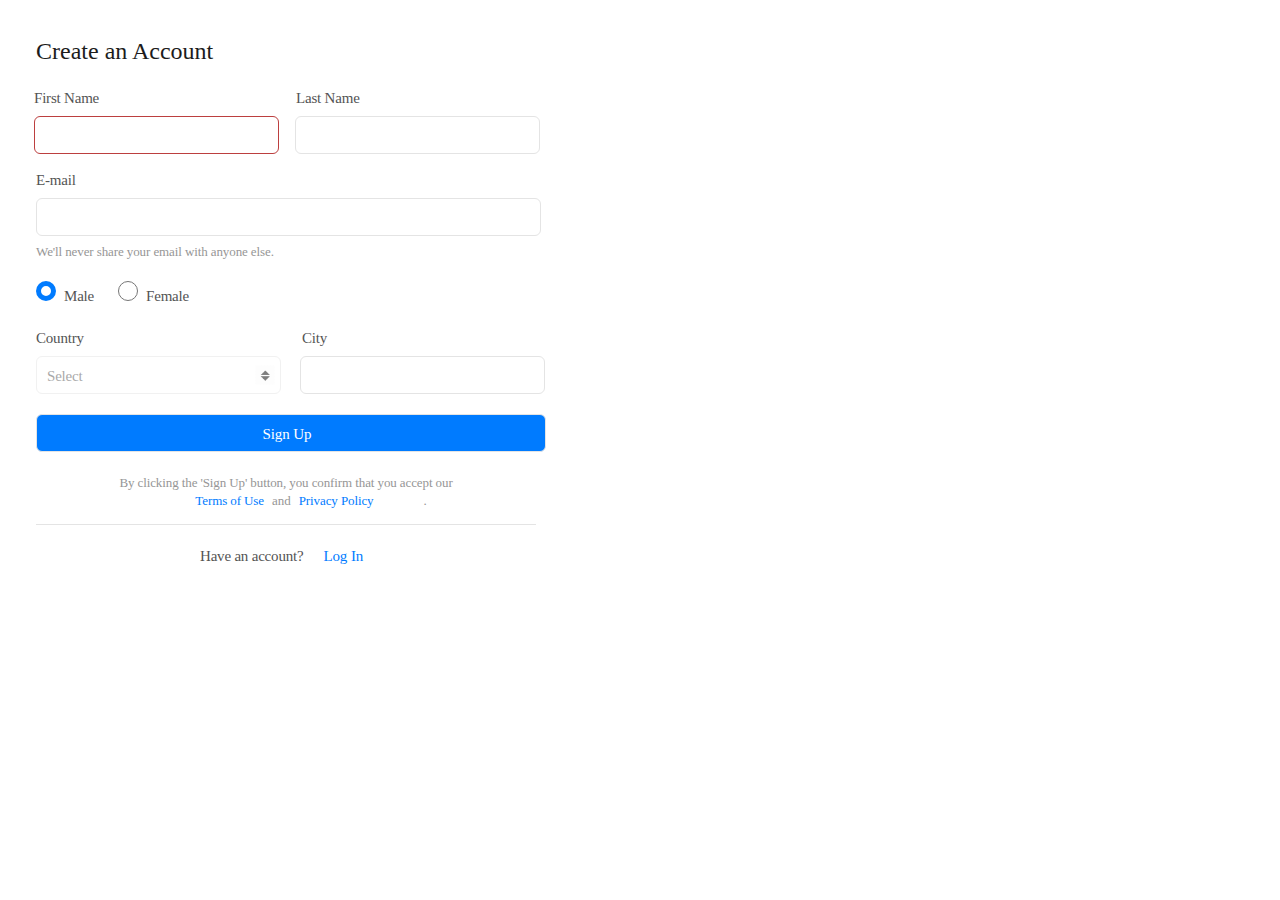
<file: hw5/index.html>
<!DOCTYPE html>
<html lang="en">
<head>
    <meta charset="UTF-8">
    <meta http-equiv="X-UA-Compatible" content="IE=edge">
    <meta name="viewport" content="width=device-width, initial-scale=1.0">
    <title>Forms with CSS</title>
    <link rel="stylesheet" href="style.css">
</head>
<body>
    <header></header>
        <main>
            <div class="container">
                <section id="contacts">
                    <h1>Create an Account</h1>
        <form class="contacts-forms" method="get" action="index.php">
            <div class="forms">
                <div class="form">
                    <label for="first_name" class="first">First Name</label>
                    <input id="first_name" name="first_name" type="text">
                </div>
                <div class="form">
                    <label for="last_name" class="last">Last Name</label>
                    <input id="last_name" name="last_name" type="text">
                </div>
            </div>
                <div class="e-mail">
                    <label for="email">E-mail</label>
                    <input id="email" name="email" type="email">
                </div>
                <p class="bottom_text">We'll never share your email with anyone else.</p>

                <div class="radio">
                    <label for="male" class="malerad"><input id="male" name="male" type="radio" value="male">Male</label>
                    <label for="female" class="femalerad"><input id="female" name="female" type="radio" value="female">Female</label>
                </div>

                <div class="block1">
                    <div class="selected">
                        <label for="country">Country</label>
                        <select id="country" name="country">
                            <option class="logo" value="">Select</option>
                            <option value="Ukraine">Ukraine</option>
                            <option value="USA">USA</option>
                        </select>
                    </div>
                    <div class="block">
                        <label for="city">City</label>
                        <input id="city" name="city" type="text">
                    </div>
                </div>
                    <button type="submit" class="submit"><p>Sign Up</p></button>
                <div class="text">
                    <p>By clicking the 'Sign Up' button, you confirm that you accept our <span class="text1">Terms of Use</span> and <span class="text2">Privacy Policy</span>.
                    </p>
                </div>
            <div class="bottom">
                <border-bottom></border-bottom>
            </div>
            <div class="block2">
               <p><span class="block3">Have an account?</span><span class="block4">Log In</span></p>
            </div>
            </form>
        </section>
    </div>
</main>
<footer></footer>
</body>
</html>
</file>
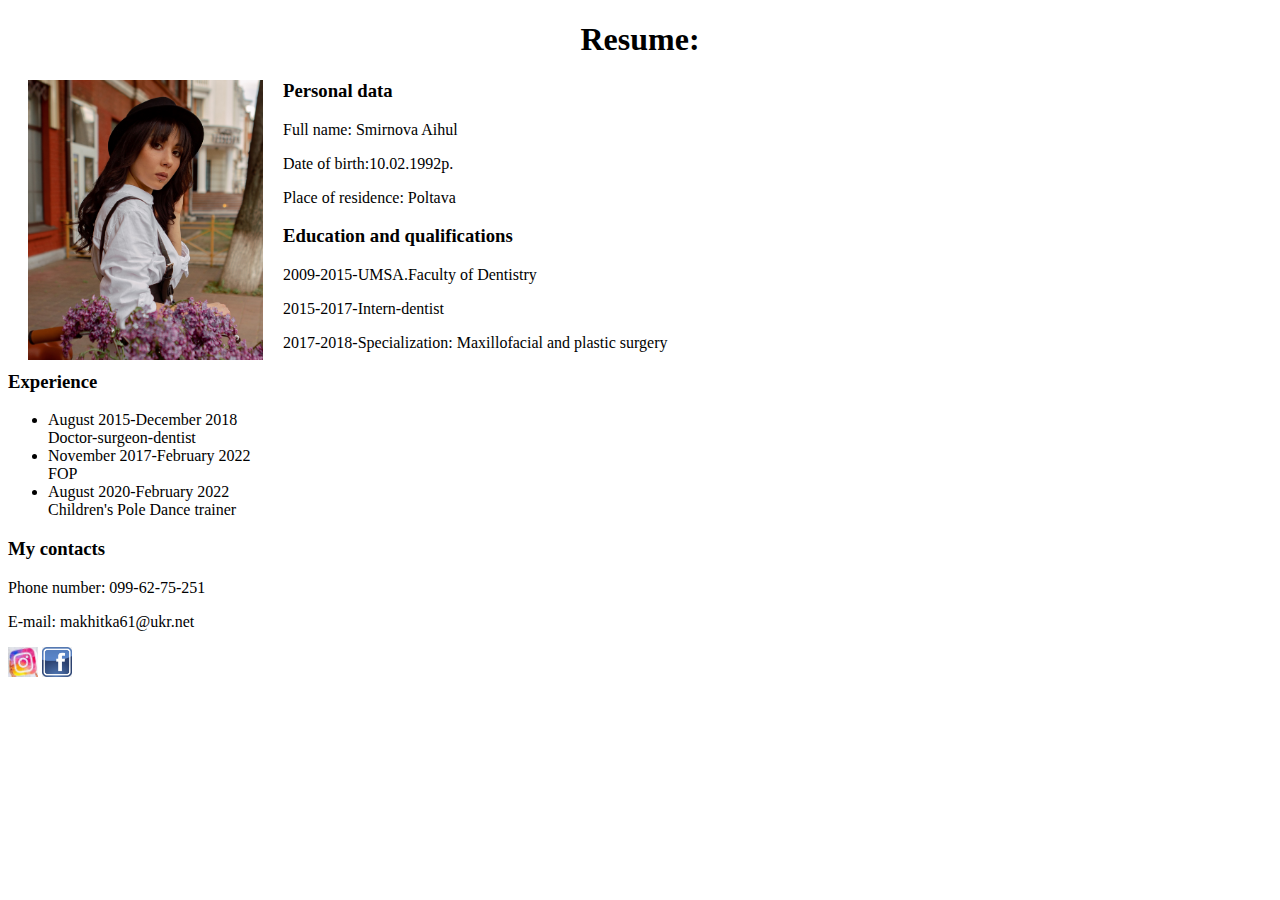
<file: hw1/resume.eng.html>
<!DOCTYPE html>
<html lang="en">
<head>
    <meta charset="UTF-8">
    <meta http-equiv="X-UA-Compatible" content="IE=edge">
    <meta name="viewport" content="width=device-width, initial-scale=1.0">
    <title>Resume</title>
</head>
<body>
    <header>
        <h1 align="center">Resume:</h1>
    </header>
    <main >
        <img src="img/IMG_4128.jpg"  width="235" height="280" alt="" align="left" hspace="20px">
        <div>
            <h3>Personal data</h3>
            <p>Full name: Smirnova Aihul</p>
            <p>Date of birth:10.02.1992р.</p>
            <p>Place of residence: Poltava</p>
        </div>
        <div>
            <h3>Education and qualifications</h3>
            <p>2009-2015-UMSA.Faculty of Dentistry</p>
            <p>2015-2017-Intern-dentist</p>
            <p>2017-2018-Specialization: Maxillofacial and plastic surgery</p>
        <h3>Experience</h3>
            <ul>
            <li>August 2015-December 2018<br />Doctor-surgeon-dentist</li>
            <li>November 2017-February 2022<br />FOP</li>
            <li>August 2020-February 2022<br />Children's Pole Dance trainer</li>
            </ul>
        </div>
        <div>
            <h3>My contacts</h3>
            <p>Phone number: 099-62-75-251</p>
            <p>E-mail: makhitka61@ukr.net</p>
            <p>
                <a href="https://www.instagram.com/aigul_smirnova_" target="_blank">
                    <img src="img/Без названия.jpg" width="30px" height="30px"></a>
                <a href="https://www.facebook.com/aigyl.smirnova" target="_blank">
                    <img src="img/fc.png" width="30px" height="30px"></a>
            </p>
        </div>
        </main>
    <footer>
    </footer>
 </body>
</html>
</file>
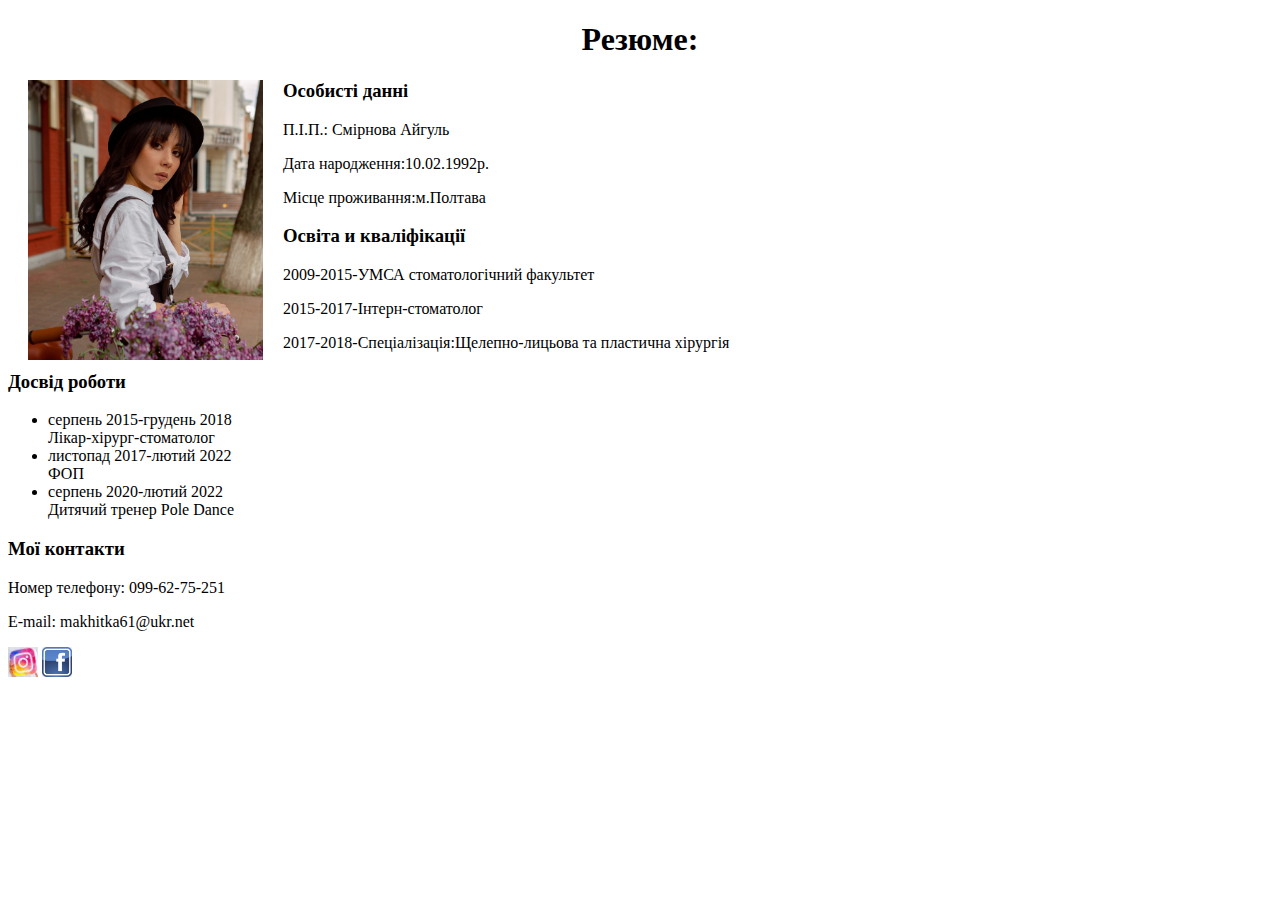
<file: hw1/резюме.html>
<!DOCTYPE html>
<html lang="ua">
<head>
    <meta charset="UTF-8">
    <meta http-equiv="X-UA-Compatible" content="IE=edge">
    <meta name="viewport" content="width=device-width, initial-scale=1.0">
    <title>Резюме</title>
</head>
<body>
    <header>
        <h1 align="center">Резюме:</h1>
    </header>
    <main >
        <img src="img/IMG_4128.jpg"  width="235" height="280" alt="" align="left" hspace="20px">
        <div>
            <h3>Особисті данні</h3>
            <p>П.І.П.: Смірнова Айгуль</p>
            <p>Дата народження:10.02.1992р.</p>
            <p>Місце проживання:м.Полтава</p>
        </div>
        <div>
            <h3>Освіта и кваліфікації</h3>
            <p>2009-2015-УМСА стоматологічний факультет</p>
            <p>2015-2017-Інтерн-стоматолог</p>
            <p>2017-2018-Спеціалізація:Щелепно-лицьова та пластична хірургія</p>
        <h3>Досвід роботи</h3>
            <ul>
            <li>серпень 2015-грудень 2018<br />Лікар-хірург-стоматолог</li>
            <li>листопад 2017-лютий 2022<br />ФОП</li>
            <li>серпень 2020-лютий 2022<br />Дитячий тренер Pole Dance</li>
            </ul>
            
        </div>
        <div>
            <h3>Мої контакти</h3>
            <p>Номер телефону: 099-62-75-251</p>
            <p>E-mail: makhitka61@ukr.net</p>
            <p>
                <a href="https://www.instagram.com/aigul_smirnova_" target="_blank">
                    <img src="img/Без названия.jpg" width="30px" height="30px"></a>
                <a href="https://www.facebook.com/aigyl.smirnova" target="_blank">
                    <img src="img/fc.png" width="30px" height="30px"></a>
            </p>
        </div>
     </main>
    <footer></footer>
    </body>
</html>
</file>
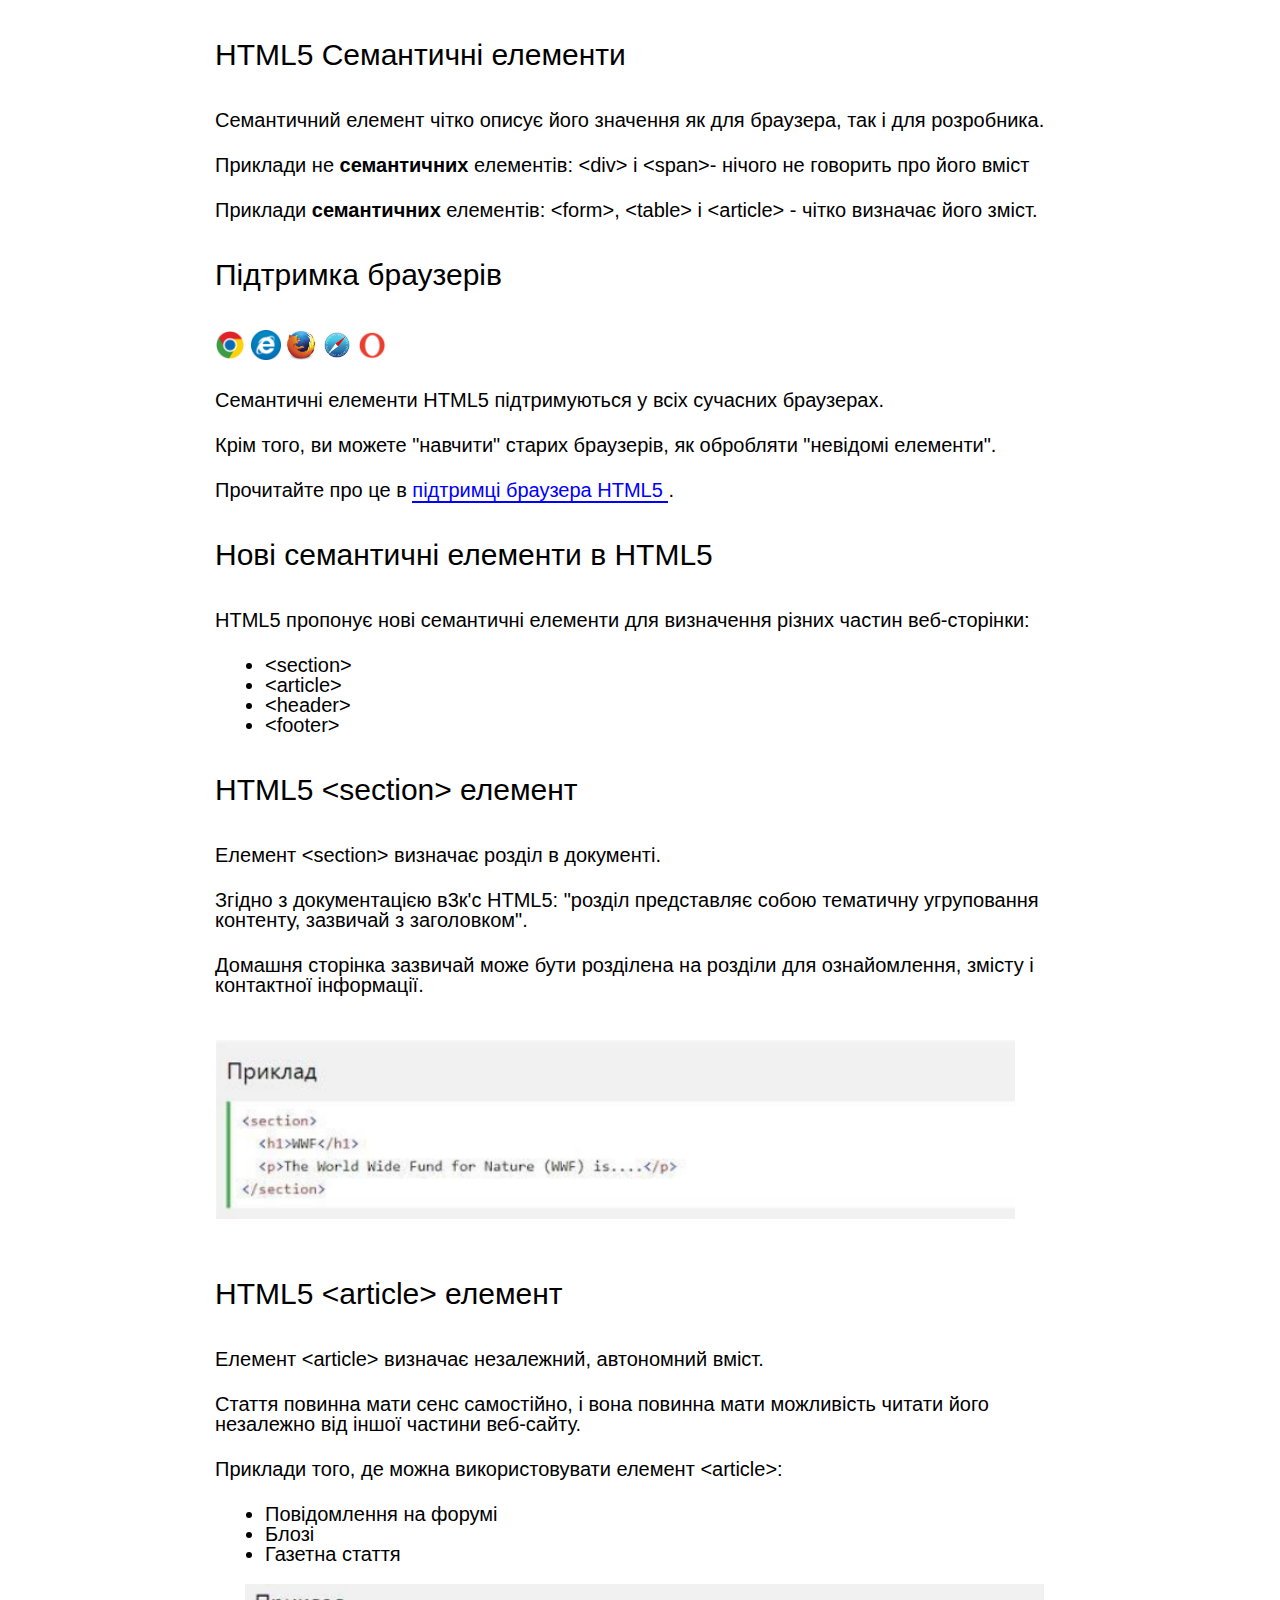
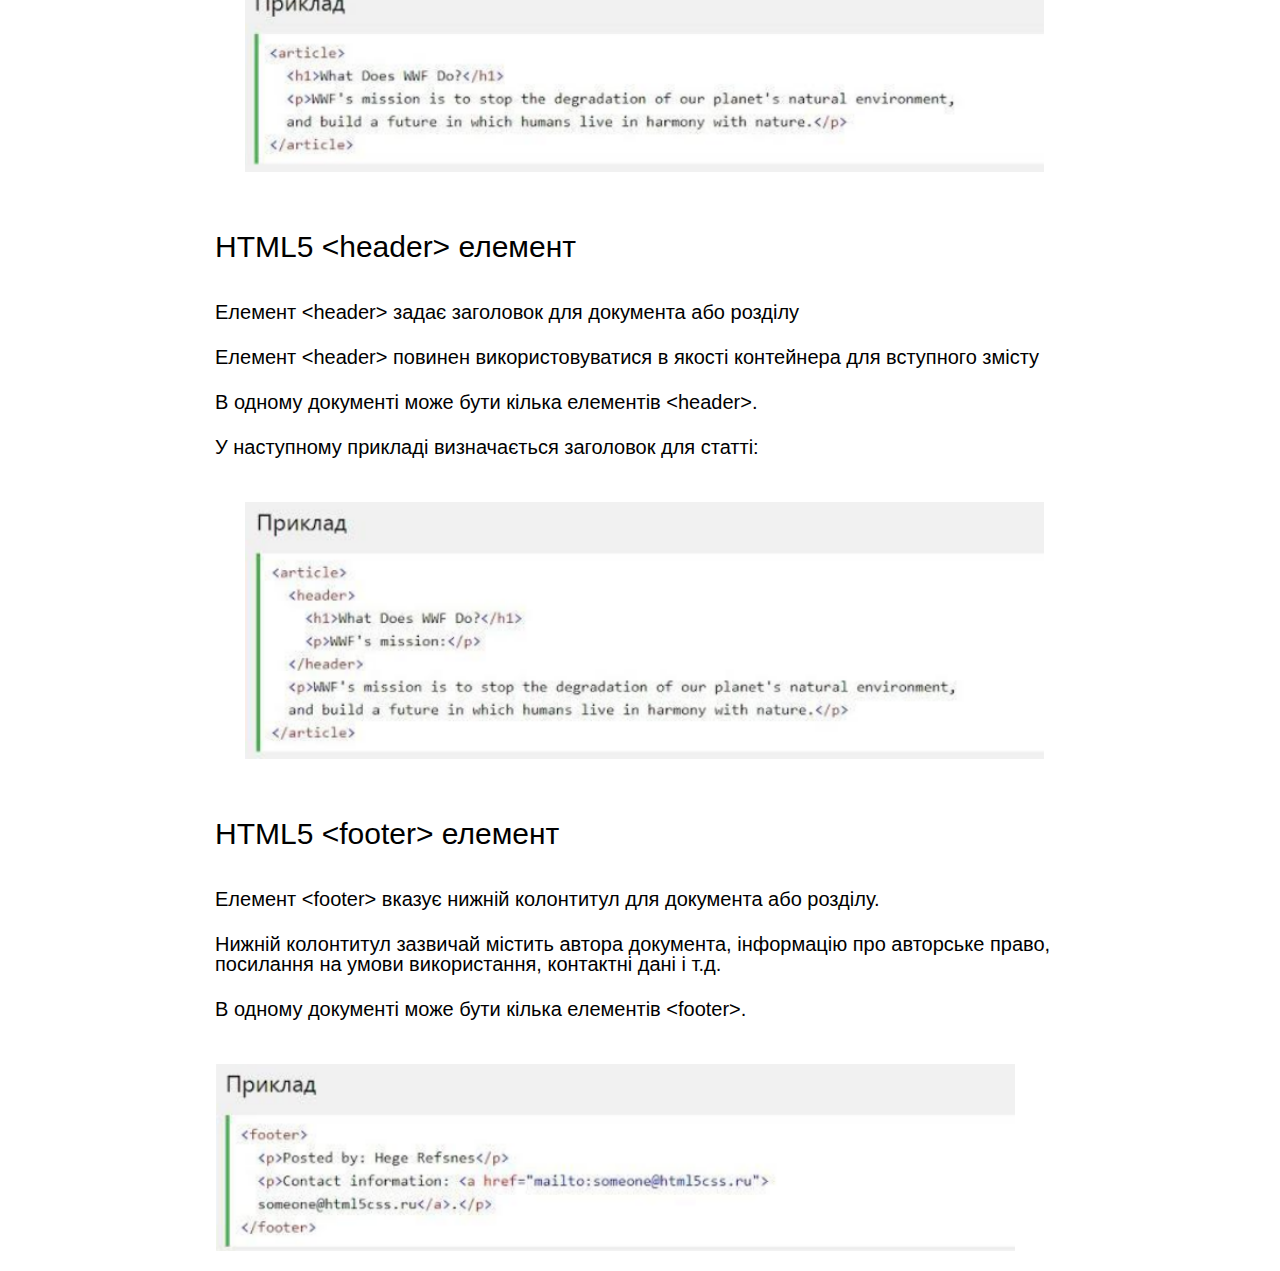
<file: hw3/Semantics.html>
<!DOCTYPE html>
<html lang="en">
<head>
    <meta charset="UTF-8">
    <meta http-equiv="X-UA-Compatible" content="IE=edge">
    <meta name="viewport" content="width=device-width, initial-scale=1.0">
    <link href="style.css" rel="stylesheet">
    <title>Semantic</title>
</head>
<body>
    <header></header>
    <main>
    <div id="container">
        <section id="1">
            <h1>HTML5 Семантичні елементи</h1>
            <p>Семантичний елемент чітко описує його значення як для браузера, так і
                для розробника.</p>
            <p>Приклади не <strong>семантичних</strong> елементів: &lt;div&gt і &lt;span&gt- нічого не говорить
                    про його вміст</p>
            <p>Приклади <strong>семантичних</strong> елементів: &lt;form&gt, &lt;table&gt і &lt;article&gt - чітко визначає його зміст.</p>
        </section>

        <section id="2">
            <h2>Підтримка браузерів</h2>
            <img src="img/Chrome.png" alt="chrome" class="icons">
            <img src="img/ie.png" alt="explorer" class="icons">
            <img src="img/firefox.jpg" alt="firefox" class="icons">
            <img src="img/safari.jpg" alt="safari" class="icons">
            <img src="img/opera.png" alt="opera" class="icons">
            <p>Семантичні елементи HTML5 підтримуються у всіх сучасних браузерах.</p>
            <p>Крім того, ви можете "навчити" старих браузерів, як обробляти "невідомі
                елементи".</p>
            <p>Прочитайте про це в <a href="">підтримці браузера HTML5 </a>.</p>
        </section>

        <section id="3">
            <h2>Нові семантичні елементи в HTML5</h2>
            <p>HTML5 пропонує нові семантичні елементи для визначення різних частин
                веб-сторінки:</p>
            <ul>
                <li>&lt;section&gt</li>
                <li>&lt;article&gt</li>
                <li>&lt;header&gt</li>
                <li>&lt;footer&gt</li>
            </ul>
        </section>

        <section id="4">
            <h2>HTML5 &lt;section&gt елемент</h2>
            <p>Елемент &lt;section&gt визначає розділ в документі.</p>
            <p>Згідно з документацією в3к'с HTML5: "розділ представляє собою
                тематичну угруповання контенту, зазвичай з заголовком".</p>
            <p>Домашня сторінка зазвичай може бути розділена на розділи для
                ознайомлення, змісту і контактної інформації.</p>
            <img src="img/scrh1.png" alt="section" class="example1">
        </section>

        <section id="5">
            <h2>HTML5 &lt;article&gt елемент</h2>
            <p>Елемент &ltarticle&gt визначає незалежний, автономний вміст.</p>
            <p>Стаття повинна мати сенс самостійно, і вона повинна мати можливість
                читати його незалежно від іншої частини веб-сайту.</p>
            <p>Приклади того, де можна використовувати елемент &ltarticle&gt:</p>   
            <ul>
                <li>Повідомлення на форумі</li>
                <li>Блозі</li>
                <li>Газетна стаття</li>
            </ul>
            <img src="img/scrh2.png" alt="" class="example2">
        </section>

        <section id="6">
            <h2>HTML5 &ltheader&gt елемент</h2>
            <p>Елемент &ltheader&gt задає заголовок для документа або розділу</p>
            <p>Елемент &ltheader&gt повинен використовуватися в якості контейнера для вступного змісту</p>
            <p>В одному документі може бути кілька елементів &ltheader&gt.</p>
            <p>У наступному прикладі визначається заголовок для статті:</p>
            <img src="img/scrh3.png" alt="" class="example3">
        </section>

        <section id="7">
            <h2>HTML5 &ltfooter&gt елемент</h2>
            <p>Елемент &ltfooter&gt вказує нижній колонтитул для документа або розділу.</p>
            <p>Нижній колонтитул зазвичай містить автора документа, інформацію про
            авторське право, посилання на умови використання, контактні дані і т.д.</p>
            <p>В одному документі може бути кілька елементів &ltfooter&gt.</p>
            <img src="img/scrh4.png" alt="" class="example4">
        </section>
    </div>
    </main>
    <footer>
    </footer>
</body>
</html>
</file>
<file: hw5/style.css>
/* *** Zero *** */
*{
    padding: 0;margin: 0;
    border: 0;
    user-select: none;
}
*,*:before,*:after{
    -moz-box-sizing: border-box;
    -webkit-box-sizing: border-box;
    box-sizing: border-box;
}
:focus,:active{outline: none;}
a:focus,a:active{outline: none;}

nav,footer,header,aside{display: block;}

html,body{
    height: 100%;
    width: 100%;
    font-size: 100%;
    line-height: 1;
    -ms-text-size-adjust: 100%;
    -moz-text-size-adjust: 100%;
    -webkit-text-size-adjust: 100%;
    touch-action: pan-x pan-y;
}
input,button,textarea{font-family:inherit;}

input::-ms-clear{display: none;}
button{cursor: pointer;}
button::-moz-focus-inner {padding:0;border:0;}
a, a:visited{text-decoration: none;}
a:hover{text-decoration: none;}
ul li{list-style: none;}
img{vertical-align: top;}

h1,h2,h3,h4,h5,h6{font-size:inherit;font-weight: 400;}


.body {
    Width:1440px;
    Height:700px;
    background: #F7F7F7;
    }

    .container{
    position: absolute;
    width:570px;
    height:590px;
    background: #FFFFFF;
    border-radius: 6px;
    font-family: 'Roboto';
    font-style: normal;
    font-weight: 400;
    }

h1{
    position: relative;
    width:199px;
    height:32px;
    margin:35px 335px 20px 36px;
    font-size: 24px;
    font-weight: 500;
    line-height: 32px;
    color: #1C1C1C;
}

#contacts .contacts-forms .forms .form{
    display:inline-flex;
    flex-direction: column;
}

.forms label{
   
    Width:245px;
    Height:22px;
    font-size: 15px;
    line-height: 22px;
    letter-spacing: -0.2px;
    color: #545454;
}

.form .first {
    margin:0px 0px 7px 34px;

}

.form .last{
    margin:0px 0px 7px 13px;
}



.forms input{
    position:relative;
    width:245px;
    height:38px;
    box-sizing: border-box;
    background: #FFFFFF;
    border-radius: 6px;
}

#first_name{
    border: 1px solid #BC3F3F;
    margin: 0px 0px 15px 34px;
    }

#last_name{
    border: 1px solid #E4E4E4;
    margin:0px 0px 15px 12px;
}

.e-mail{
    display:flex;
    flex-direction: column;
}

.e-mail label {
    width:505px;
    height:22px;
    font-size: 15px;
    line-height: 22px;
    letter-spacing: -0.2px;
    color: #545454;
    margin:0px 34px 7px 36px;
}

.e-mail input{
    width:505px;
    height:38px;
    box-sizing: border-box;
    background: #FFFFFF;
    border: 1px solid #E4E4E4;
    border-radius:6px;
    margin:0px 34px 7px 36px;
}

.bottom_text{
    position:relative;
    width:500px;
    height:18px;
    font-size: 13px;
    line-height: 18px;
    letter-spacing: -0.1px;
    color: #969696;
    margin:0px 34px 20px 36px;
}

.radio{
    position:relative;
    margin:0px 8px 20px 36px;
}

.radio #male{
    -webkit-appearance:none;
    width: 20px;
    height: 20px;
    border: 5px solid #007BFF;
    border-radius: 50%;
    outline:none;
    margin:0px 8px 0px 0px;
    
}

.radio #female{
    margin:0px 8px 0px 0px;
}

.radio label {
   
    font-size: 15px;
    line-height: 22px;
    letter-spacing: -0.2px;
    color: #545454;
    height:22px;
    margin: 0px 20px 0px 0px;
}

.radio input{
    
    width: 20px;
    height: 20px;
    background: #FFFFFF;
}


.selected , .block{
    display:inline-flex;
    flex-direction: column;
}

.block1 label{
    Width:245px;
    Height:22px;
    font-size: 15px;
    line-height: 22px;
    letter-spacing: -0.2px;
    color: #545454;
}


.selected label{
    margin:0px 10px 7px 36px;
}

#country, .logo{
    Width:197px;
    Height:22px;
    font-family: 'Inter';
    font-style: normal;
    font-weight: 400;
    font-size: 15px;
    line-height: 22px;
    letter-spacing: -0.2px;
    color: #545454;
    padding: 8px 10px;
    opacity: 0.5;
}


#country{
    Width:245px;
    Height:38px;
    font-family: 'Inter';
    font-style: normal;
    font-weight: 400;
    font-size: 15px;
    line-height: 22px;
    letter-spacing: -0.2px;
    background: #FFFFFF;
    border: 1px solid #E4E4E4;
    border-radius: 6px;
    margin:0px 10px 20px 36px;
    appearance: none;
    background:url('../hw5/img/up-down-arrow-png-6.png') no-repeat;
    background-position: right 5px top 50%;
    background-size:20px ;
    }

        

.block label{
    margin:0px 0px 7px 7px;
}

#city{
    Width:245px;
    Height:38px;
    background: #FFFFFF;
    border: 1px solid #E4E4E4;
    border-radius: 6px;
    margin:0px 0px 20px 5px;
}

button{
    max-Width:510px;
    width:100%;
    Height:38px;
    background: #007BFF;
    border: 1px solid #E4E4E4;
    font-weight: 500;
    font-size: 15px;
    line-height: 22px;
    text-align: center;
    color:#E4E4E4;
    border-radius: 6px;
    margin: 0px 34px 22px 36px;
}

button p{
    Width:480px;
    Height:22px;
    font-size: 15px;
    line-height: 22px;
    text-align: center;
    letter-spacing: -0.1px;
    color: #FFFFFF;
    margin:8px 10px;
}

.text{
    position: absolute;
    Width:410px;
    Height:36px;
    font-size: 13px;
    line-height: 18px;
    text-align: center;
    letter-spacing: -0.1px;
    color: #969696;
    margin:0px 79px 20px 81px;

}

.text1{
    position: relative;
    Width:81px;
    Height:18px;
    font-family: 'Inter';
    font-style: normal;
    font-weight: 400;
    font-size: 13px;
    line-height: 18px;
    text-align: center;
    letter-spacing: -0.1px;
    color: #007BFF;
    margin:0px 5px 0px 50px;
}

.text2{
    position: relative;
    Width:84px;
    Height:18px;
    font-family: 'Inter';
    font-style: normal;
    font-weight: 400;
    font-size: 13px;
    line-height: 18px;
    text-align: center;
    letter-spacing: -0.1px;
    color: #007BFF;
    padding-left:5px;
    margin:0px 50px 0px 0px;
    }


.bottom{
    background: #E4E4E4;
    Width:500px;
    Height:1px;
    margin:50px 34px 20px 36px;
    
}

.block2{
    Width:177px;
    Height:22px;
    margin: 0px 197px 16px 200px;
   }

.block3{
    width: 116px;
    height: 22px;
    font-weight: 400;
    font-size: 15px;
    line-height: 22px;
    text-align: right;
    letter-spacing: -0.2px;
    color: #545454;
    padding-right: 20px;
}


.block4{
    width: 41px;
    height: 22px;
    font-weight: 500;
    font-size: 15px;
    line-height: 22px;
    letter-spacing: -0.1px;
    color: #007BFF;
}
</file>
<file: hw3/style.css>
/* *** Zero *** */
*{
    padding: 0;margin: 0;
    border: 0;
    user-select: none;
}
*,*:before,*:after{
    -moz-box-sizing: border-box;
    -webkit-box-sizing: border-box;
    box-sizing: border-box;
}
:focus,:active{outline: none;}
a:focus,a:active{outline: none;}
nav,footer,header,aside{display: block;}
html,body{
    height: 100%;
    width: 100%;
    font-size: 100%;
    line-height: 1;
    -ms-text-size-adjust: 100%;
    -moz-text-size-adjust: 100%;
    -webkit-text-size-adjust: 100%;
    touch-action: pan-x pan-y;
}
input,button,textarea{font-family:inherit;}
input::-ms-clear{display: none;}
button{cursor: pointer;}
button::-moz-focus-inner {padding:0;border:0;}
a, a:visited{text-decoration: none;}
a:hover{text-decoration: none;}
/*ul li{list-style: none;} */
img{vertical-align: top;}
h1,h2,h3,h4,h5,h6{font-size:inherit;font-weight: 400;}


#container{
    margin: 0px auto;
    max-width:850px;
    width:100%;
    height:100%;
    font-family:Roboto,Tahoma ,sans-serif;
    font-size:20px;
}

h1{
    font-size:30px;
    margin:40px auto;
}

p{
    margin-bottom:25px;
}

h2{
    font-size:30px;
    margin:40px auto;
}

.icons{
    width:30px;
    height:30px;
    margin-bottom:30px;
}

a{
    border-bottom:2px solid blue;
    color:blue;
    
}

ul{
    margin:0px 0px 0px 50px;
}

.example1 , .example4{
    width:800px;
    margin:20px auto;
}

.example2 , .example3{
    width:800px;
    margin:20px 0px 20px 30px;
}
</file>
